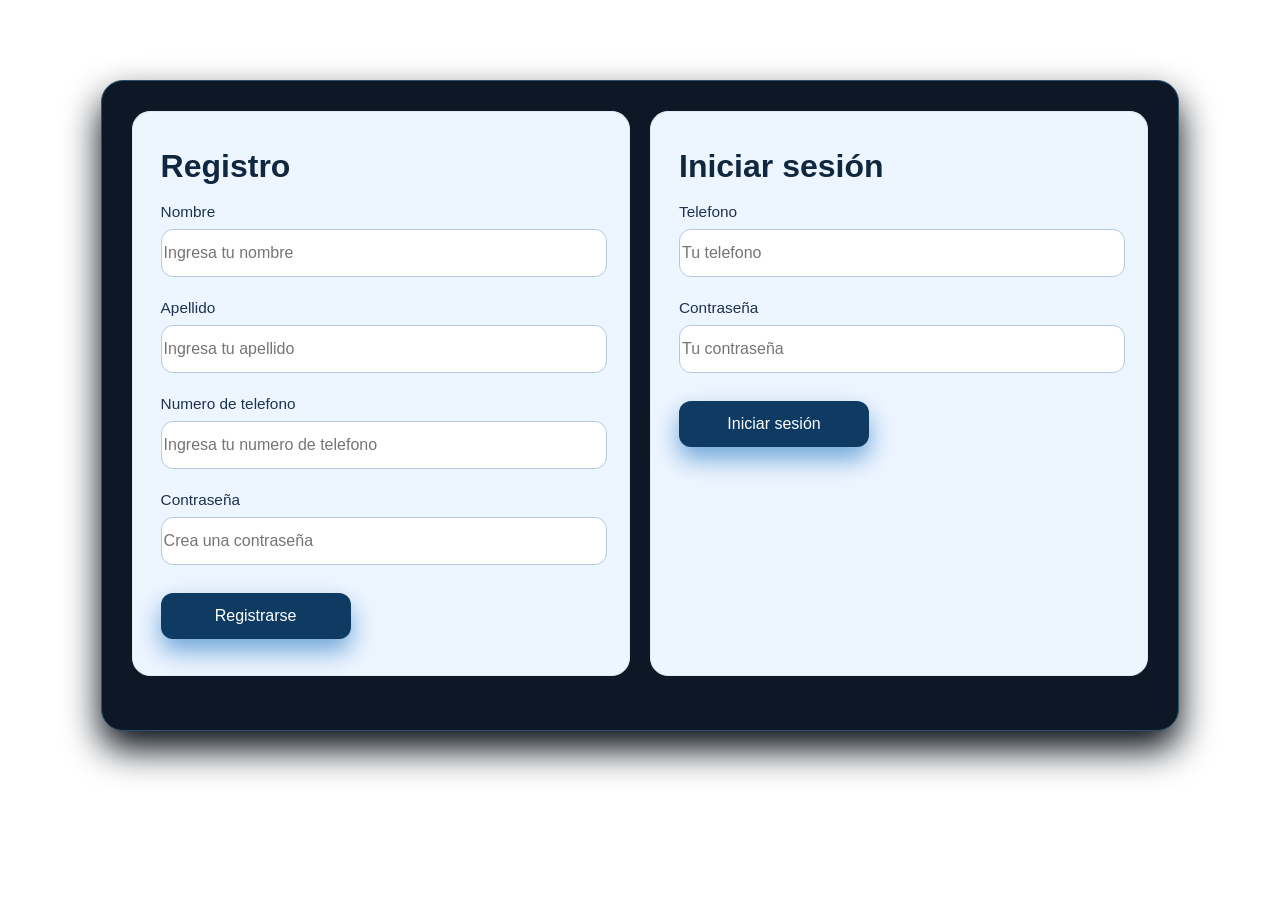
<file: Index.html>
<!DOCTYPE html>
<html lang="en">
<head>
    <meta charset="UTF-8">
    <meta name="viewport" content="width=device-width, initial-scale=1.0">
    <link rel="stylesheet" href="Style.css">
    <title>SpaceX</title>
</head>
<body>
    <div class="cajaprincipal">
        <div class="caja caja1">
            <div class="caja3">
                <h2>Registro</h2>

                <label>Nombre</label>
                <input id="nombre" type="text" placeholder="Ingresa tu nombre">

                <label>Apellido</label>
                <input id="apellido" type="text" placeholder="Ingresa tu apellido">

                <label>Numero de telefono</label>
                <input id="telefonoRegistro" type="text" placeholder="Ingresa tu numero de telefono">

                <label>Contraseña</label>
                <input id="contraseñaRegistro" type="password" placeholder="Crea una contraseña">

                <button onclick="registrar()">Registrarse</button>
            </div>
        </div>

        <div class="caja caja2">
            <div class="caja4">
                <h2>Iniciar sesión</h2>

                <label>Telefono</label>
                <input id="telefono" type="text" placeholder="Tu telefono">

                <label>Contraseña</label>
                <input id="contraseña" type="password" placeholder="Tu contraseña">

                <button onclick="iniciarSesion()">Iniciar sesión</button>
            </div>
        </div>
    </div>

    <script src="Codigo.js"></script>
</body>
</html>
</file>
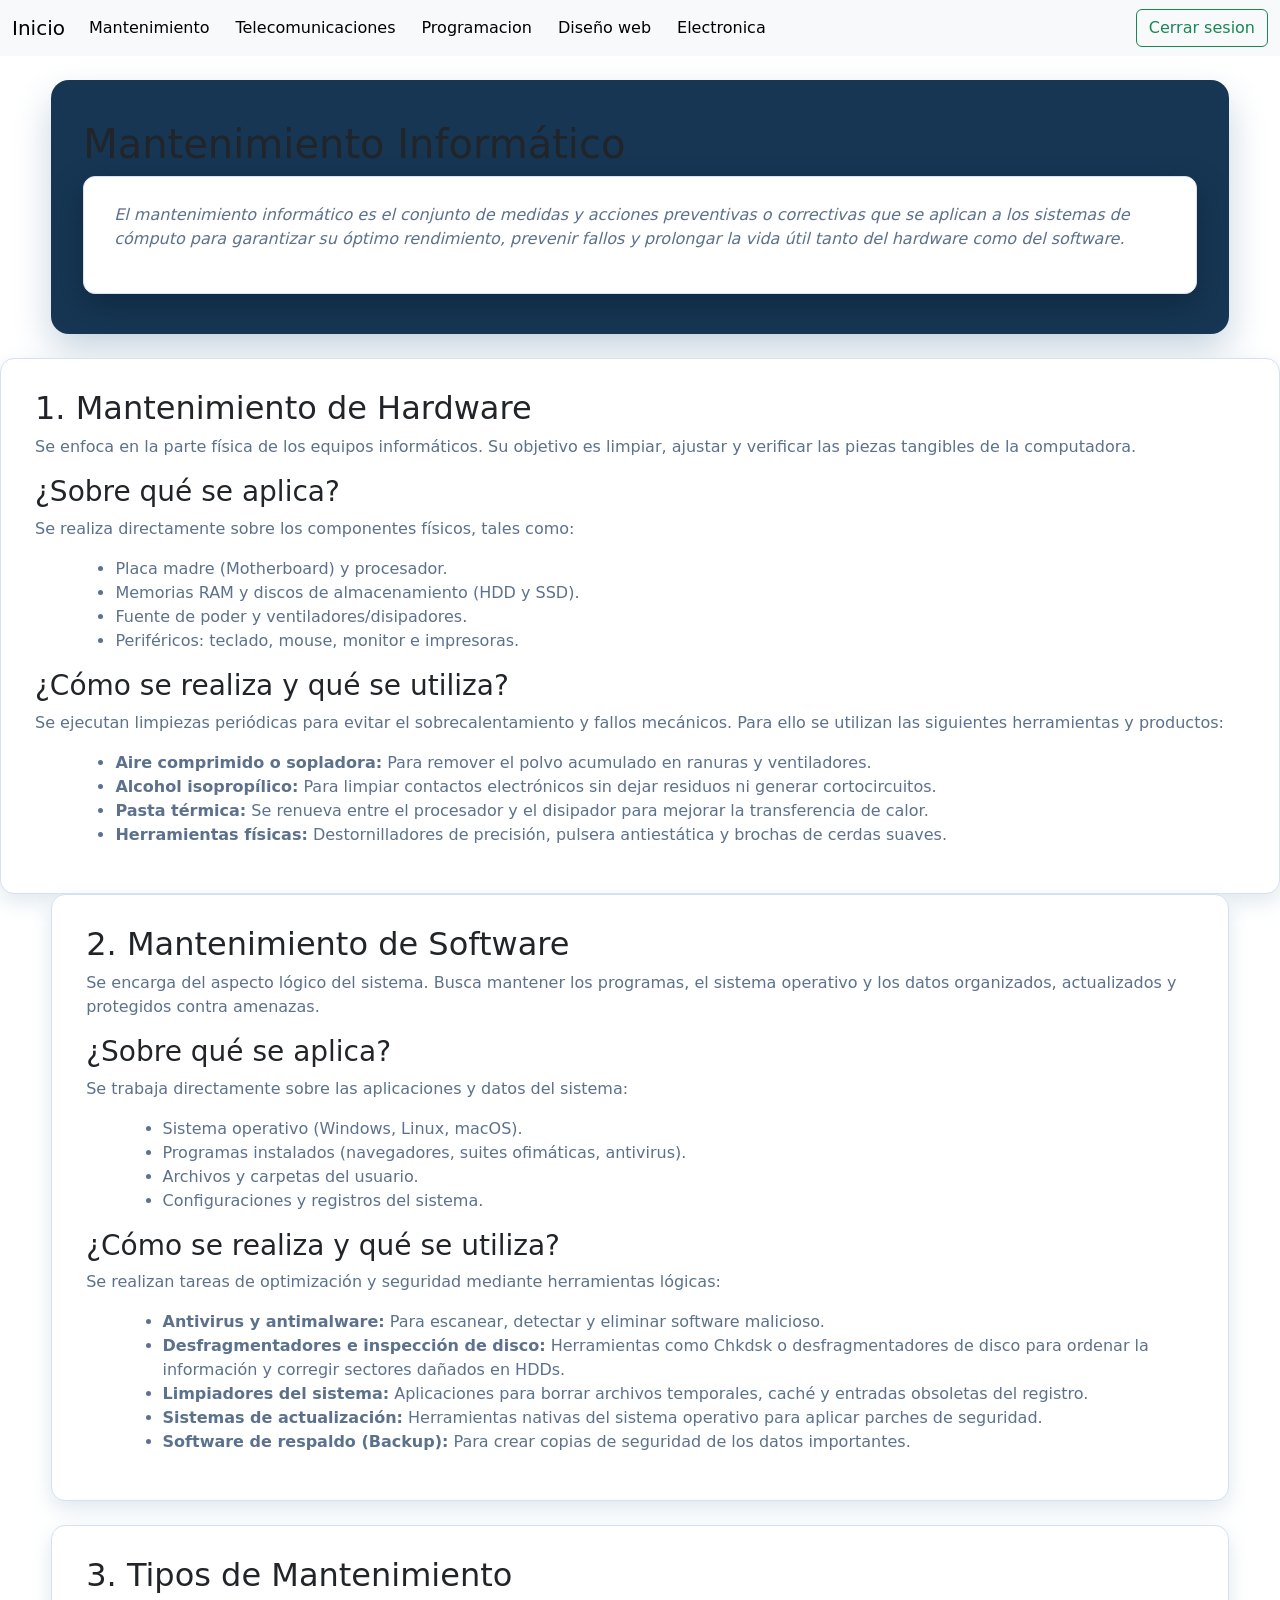
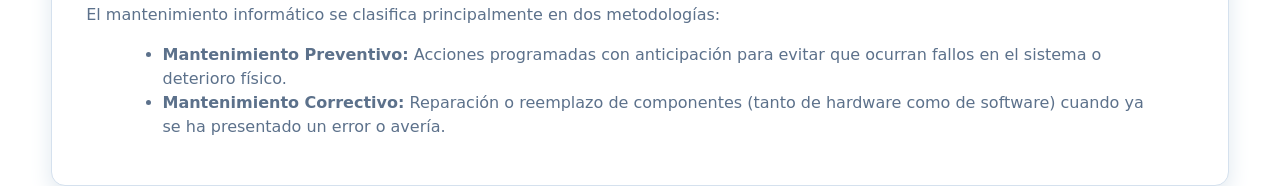
<file: Mantenimiento.html>
<!DOCTYPE html>
<html lang="en">

<head>
    <meta charset="UTF-8">
    <meta name="viewport" content="width=device-width, initial-scale=1.0">
    <script src="Telecomunicacion.js"></script>
    <title>SpaceX</title>
    <link rel="stylesheet" href="Mantenimiento.css">
    <script src="Mantenimiento.js"></script>
    <link rel="stylesheet" href="https://cdn.jsdelivr.net/npm/bootstrap@5.3.8/dist/css/bootstrap.min.css"
        integrity="sha384-sRIl4kxILFvY47J16cr9ZwB07vP4J8+LH7qKQnuqkuIAvNWLzeN8tE5YBujZqJLB" crossorigin="anonymous">
    <script src=""></script>
</head>

<body>
  <nav class="navbar navbar-expand-lg bg-body-tertiary">
  <div class="container-fluid">
    <a class="navbar-brand" href="MiCarrera.html">Inicio</a>
    <button class="navbar-toggler" type="button" data-bs-toggle="collapse" data-bs-target="#navbarSupportedContent" aria-controls="navbarSupportedContent" aria-expanded="false" aria-label="Toggle navigation">
      <span class="navbar-toggler-icon"></span>
    </button>
    <div class="collapse navbar-collapse" id="navbarSupportedContent">
      <ul class="navbar-nav me-auto mb-2 mb-lg-0">
        <li class="nav-item">
          <a class="nav-link active" aria-current="page" href="Mantenimiento.html">Mantenimiento</a>
        </li>
        <li class="nav-item">
          <a class="nav-link active" aria-current="page" href="Telecomunicaciones.html">Telecomunicaciones</a>
        </li>
        <li class="nav-item dropdown">
          <a class="nav-link active" aria-current="page" href="Progra.html">Programacion</a>
        </li>
        <li class="nav-item">
          <a class="nav-link active" aria-current="page" href="diseñoweb.html">Diseño web</a>
        </li>
        <li class="nav-item">
          <a class="nav-link active" aria-current="page" href="ELECTRONICA.HTML">Electronica</a>
        </li>
      </ul>
      <form class="d-flex" role="search" onsubmit="event.preventDefault();">
        <button id="btnCerrarSesion" class="btn btn-outline-success" type="button" onclick="confirmarCierreSesion()">Cerrar sesion</button>
      </form>
    </div>
  </div>
</nav>
    <br>

    <div class="caja1">
        <div>
            <h1>Mantenimiento Informático</h1>
        </div>
        <div class="caja2">
            <p>El mantenimiento informático es el conjunto de medidas y acciones preventivas o correctivas que se aplican a los
            sistemas de cómputo para garantizar su óptimo rendimiento, prevenir fallos y prolongar la vida útil tanto del
            hardware como del software.</p>
        </div>
    </div>

    <div class="caja3">
        <div>
            <h2>1. Mantenimiento de Hardware</h2>
        </div>
        <div>
            <p>Se enfoca en la parte física de los equipos informáticos. Su objetivo es limpiar, ajustar y verificar las piezas
            tangibles de la computadora.</p>
        </div>
        <h3>¿Sobre qué se aplica?</h3>
        <div><p>Se realiza directamente sobre los componentes físicos, tales como:</p></div>
        <div class="lista1">
            <ul>
                <li>Placa madre (Motherboard) y procesador.</li>
                <li>Memorias RAM y discos de almacenamiento (HDD y SSD).</li>
                <li>Fuente de poder y ventiladores/disipadores.</li>
                <li>Periféricos: teclado, mouse, monitor e impresoras.</li>
            </ul>
        </div>

        <div>
            <h3>¿Cómo se realiza y qué se utiliza?</h3>
        </div>
        <p>Se ejecutan limpiezas periódicas para evitar el sobrecalentamiento y fallos mecánicos. Para ello se utilizan las
            siguientes herramientas y productos:</p>
        <div class="lista1">
            <ul>
                <li><strong>Aire comprimido o sopladora:</strong> Para remover el polvo acumulado en ranuras y ventiladores.
                </li>
                <li><strong>Alcohol isopropílico:</strong> Para limpiar contactos electrónicos sin dejar residuos ni generar
                    cortocircuitos.</li>
                <li><strong>Pasta térmica:</strong> Se renueva entre el procesador y el disipador para mejorar la transferencia
                    de calor.</li>
                <li><strong>Herramientas físicas:</strong> Destornilladores de precisión, pulsera antiestática y brochas de
                    cerdas suaves.</li>
            </ul>
        </div>
    </div>

    <div class="caja5">
        <div>
            <h2>2. Mantenimiento de Software</h2>
        </div>
        <div>
            <p>Se encarga del aspecto lógico del sistema. Busca mantener los programas, el sistema operativo y los datos
            organizados, actualizados y protegidos contra amenazas.</p>
        </div>
        <div>
            <h3>¿Sobre qué se aplica?</h3>
        </div>
        <div>
            <p>Se trabaja directamente sobre las aplicaciones y datos del sistema:</p>
        </div>
        <div class="lista1">
            <ul>
                <li>Sistema operativo (Windows, Linux, macOS).</li>
                <li>Programas instalados (navegadores, suites ofimáticas, antivirus).</li>
                <li>Archivos y carpetas del usuario.</li>
                <li>Configuraciones y registros del sistema.</li>
            </ul>
        </div>
        <div>
            <h3>¿Cómo se realiza y qué se utiliza?</h3>
        </div>
        <div>
            <p>Se realizan tareas de optimización y seguridad mediante herramientas lógicas:</p>
        </div>
        <div class="lista1">
            <ul>
                <li><strong>Antivirus y antimalware:</strong> Para escanear, detectar y eliminar software malicioso.</li>
                <li><strong>Desfragmentadores e inspección de disco:</strong> Herramientas como Chkdsk o desfragmentadores de
                disco para ordenar la información y corregir sectores dañados en HDDs.</li>
                <li><strong>Limpiadores del sistema:</strong> Aplicaciones para borrar archivos temporales, caché y entradas
                    obsoletas del registro.</li>
                <li><strong>Sistemas de actualización:</strong> Herramientas nativas del sistema operativo para aplicar parches
                    de seguridad.</li>
                <li><strong>Software de respaldo (Backup):</strong> Para crear copias de seguridad de los datos importantes.
                </li>
            </ul>
        </div>
    </div>

    <div class="caja7">
        <div>
            <h2>3. Tipos de Mantenimiento</h2>
        </div>
        <div>
            <p>El mantenimiento informático se clasifica principalmente en dos metodologías:</p>
        </div>
        <div class="lista1">
            <ul>
                <li><strong>Mantenimiento Preventivo:</strong> Acciones programadas con anticipación para evitar que ocurran
                    fallos en el sistema o deterioro físico.</li>
                <li><strong>Mantenimiento Correctivo:</strong> Reparación o reemplazo de componentes (tanto de hardware como de
                    software) cuando ya se ha presentado un error o avería.</li>
            </ul>
        </div>
    </div>

    <script src="https://cdn.jsdelivr.net/npm/bootstrap@5.3.8/dist/js/bootstrap.bundle.min.js"
        integrity="sha384-FKyoEForCGlyvwx9Hj09JcYn3nv7wiPVlz7YYwJrWVcXK/BmnVDxM+D2scQbITxI"
        crossorigin="anonymous"></script>
</body>

</html>
</file>
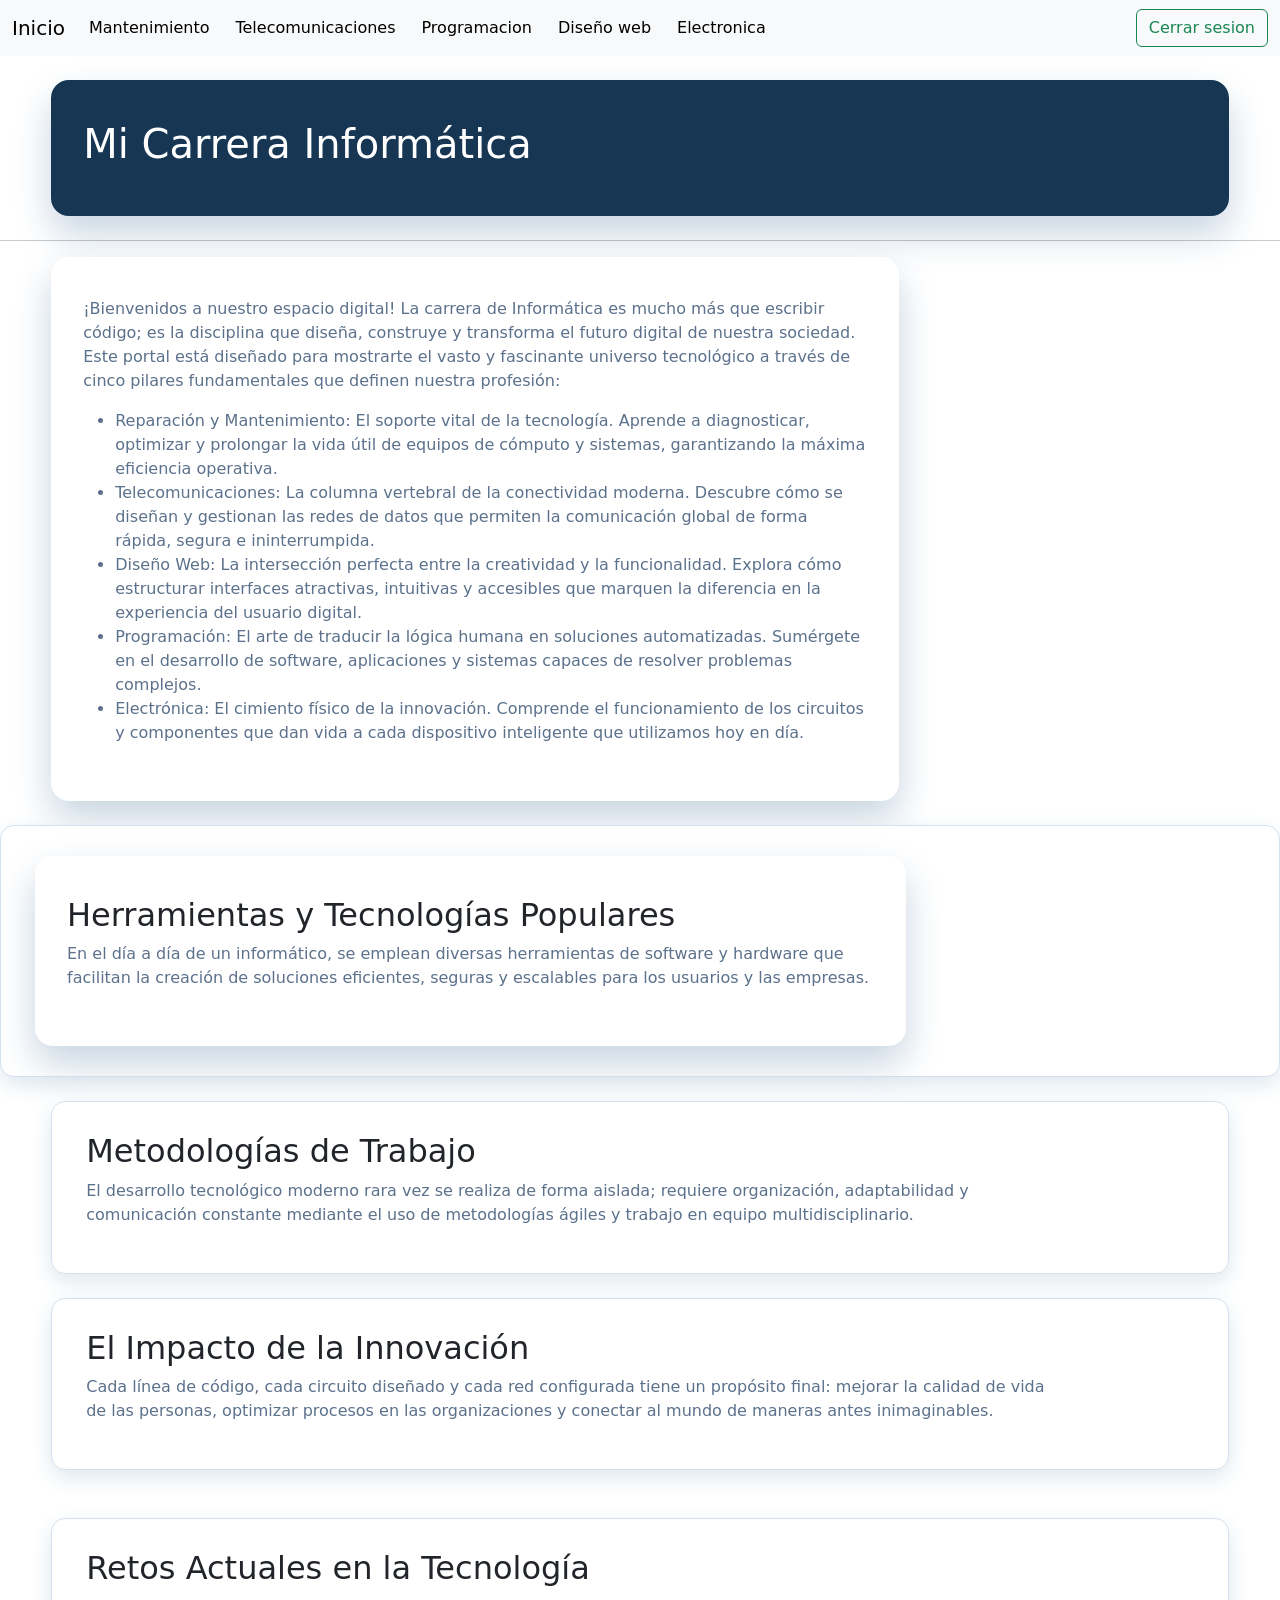
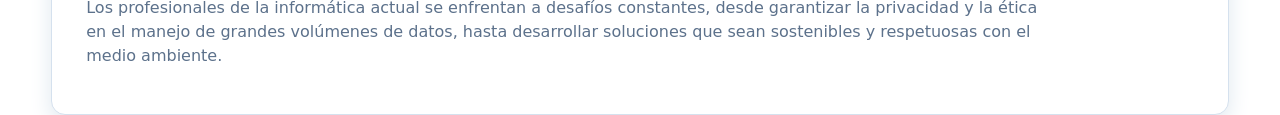
<file: MiCarrera.html>
<!DOCTYPE html>
<html lang="en">
<head>
    <meta charset="UTF-8">
    <meta name="viewport" content="width=device-width, initial-scale=1.0">
    <script src="Telecomunicacion.js"></script>
    <title>SpaceX</title>
    <link rel="stylesheet" href="MiCarrera.css">
    <script src="MiCarrea.js"></script>
    <link rel="stylesheet" href="https://cdn.jsdelivr.net/npm/bootstrap@5.3.8/dist/css/bootstrap.min.css" integrity="sha384-sRIl4kxILFvY47J16cr9ZwB07vP4J8+LH7qKQnuqkuIAvNWLzeN8tE5YBujZqJLB" crossorigin="anonymous">
    <script src=""></script>
</head>
<body>
<nav class="navbar navbar-expand-lg bg-body-tertiary">
  <div class="container-fluid">
    <a class="navbar-brand" href="MiCarrera.html">Inicio</a>
    <button class="navbar-toggler" type="button" data-bs-toggle="collapse" data-bs-target="#navbarSupportedContent" aria-controls="navbarSupportedContent" aria-expanded="false" aria-label="Toggle navigation">
      <span class="navbar-toggler-icon"></span>
    </button>
    <div class="collapse navbar-collapse" id="navbarSupportedContent">
      <ul class="navbar-nav me-auto mb-2 mb-lg-0">
        <li class="nav-item">
          <a class="nav-link active" aria-current="page" href="Mantenimiento.html">Mantenimiento</a>
        </li>
        <li class="nav-item">
          <a class="nav-link active" aria-current="page" href="Telecomunicaciones.html">Telecomunicaciones</a>
        </li>
        <li class="nav-item dropdown">
          <a class="nav-link active" aria-current="page" href="Progra.html">Programacion</a>
        </li>
        <li class="nav-item">
          <a class="nav-link active" aria-current="page" href="diseñoweb.html">Diseño web</a>
        </li>
        <li class="nav-item">
          <a class="nav-link active" aria-current="page" href="ELECTRONICA.HTML">Electronica</a>
        </li>
      </ul>
      <form class="d-flex" role="search" onsubmit="event.preventDefault();">
        <button id="btnCerrarSesion" class="btn btn-outline-success" type="button" onclick="confirmarCierreSesion()">Cerrar sesion</button>
      </form>
    </div>
  </div>
</nav>

<br>
<div class="caja1">
    <div class="caja2">
        <h1>Mi Carrera Informática</h1>
    </div>
</div>

<hr>

<div class="lista1">
    <div class="lista2">
        <p>¡Bienvenidos a nuestro espacio digital! La carrera de Informática es mucho más que escribir código; es la disciplina que diseña, construye y transforma el futuro digital de nuestra sociedad. Este portal está diseñado para mostrarte el vasto y fascinante universo tecnológico a través de cinco pilares fundamentales que definen nuestra profesión:</p>
        <ul>
            <li>Reparación y Mantenimiento: El soporte vital de la tecnología. Aprende a diagnosticar, optimizar y prolongar la vida útil de equipos de cómputo y sistemas, garantizando la máxima eficiencia operativa.</li>
            <li>Telecomunicaciones: La columna vertebral de la conectividad moderna. Descubre cómo se diseñan y gestionan las redes de datos que permiten la comunicación global de forma rápida, segura e ininterrumpida.</li>
            <li>Diseño Web: La intersección perfecta entre la creatividad y la funcionalidad. Explora cómo estructurar interfaces atractivas, intuitivas y accesibles que marquen la diferencia en la experiencia del usuario digital.</li>
            <li>Programación: El arte de traducir la lógica humana en soluciones automatizadas. Sumérgete en el desarrollo de software, aplicaciones y sistemas capaces de resolver problemas complejos.</li>
            <li>Electrónica: El cimiento físico de la innovación. Comprende el funcionamiento de los circuitos y componentes que dan vida a cada dispositivo inteligente que utilizamos hoy en día.</li>
        </ul>
    </div>
</div>
<br>


<div class="caja3">
    <div class="caja4">
        <h2>Herramientas y Tecnologías Populares</h2>
        <p>En el día a día de un informático, se emplean diversas herramientas de software y hardware que facilitan la creación de soluciones eficientes, seguras y escalables para los usuarios y las empresas.</p>
    </div>
</div>

<br>

<div class="caja5">
    <div class="caja6">
        <h2>Metodologías de Trabajo</h2>
        <p>El desarrollo tecnológico moderno rara vez se realiza de forma aislada; requiere organización, adaptabilidad y comunicación constante mediante el uso de metodologías ágiles y trabajo en equipo multidisciplinario.</p>
    </div>
</div>

<div class="caja7">
    <div class="caja8">
        <h2>El Impacto de la Innovación</h2>
        <p>Cada línea de código, cada circuito diseñado y cada red configurada tiene un propósito final: mejorar la calidad de vida de las personas, optimizar procesos en las organizaciones y conectar al mundo de maneras antes inimaginables.</p>
    </div>
</div>

<br>

<div class="caja9">
    <div class="caja10">
        <h2>Retos Actuales en la Tecnología</h2>
        <p>Los profesionales de la informática actual se enfrentan a desafíos constantes, desde garantizar la privacidad y la ética en el manejo de grandes volúmenes de datos, hasta desarrollar soluciones que sean sostenibles y respetuosas con el medio ambiente.</p>
    </div>
</div>






















<script src="https://cdn.jsdelivr.net/npm/bootstrap@5.3.8/dist/js/bootstrap.bundle.min.js" integrity="sha384-FKyoEForCGlyvwx9Hj09JcYn3nv7wiPVlz7YYwJrWVcXK/BmnVDxM+D2scQbITxI" crossorigin="anonymous"></script>
</body>
</html>
</file>
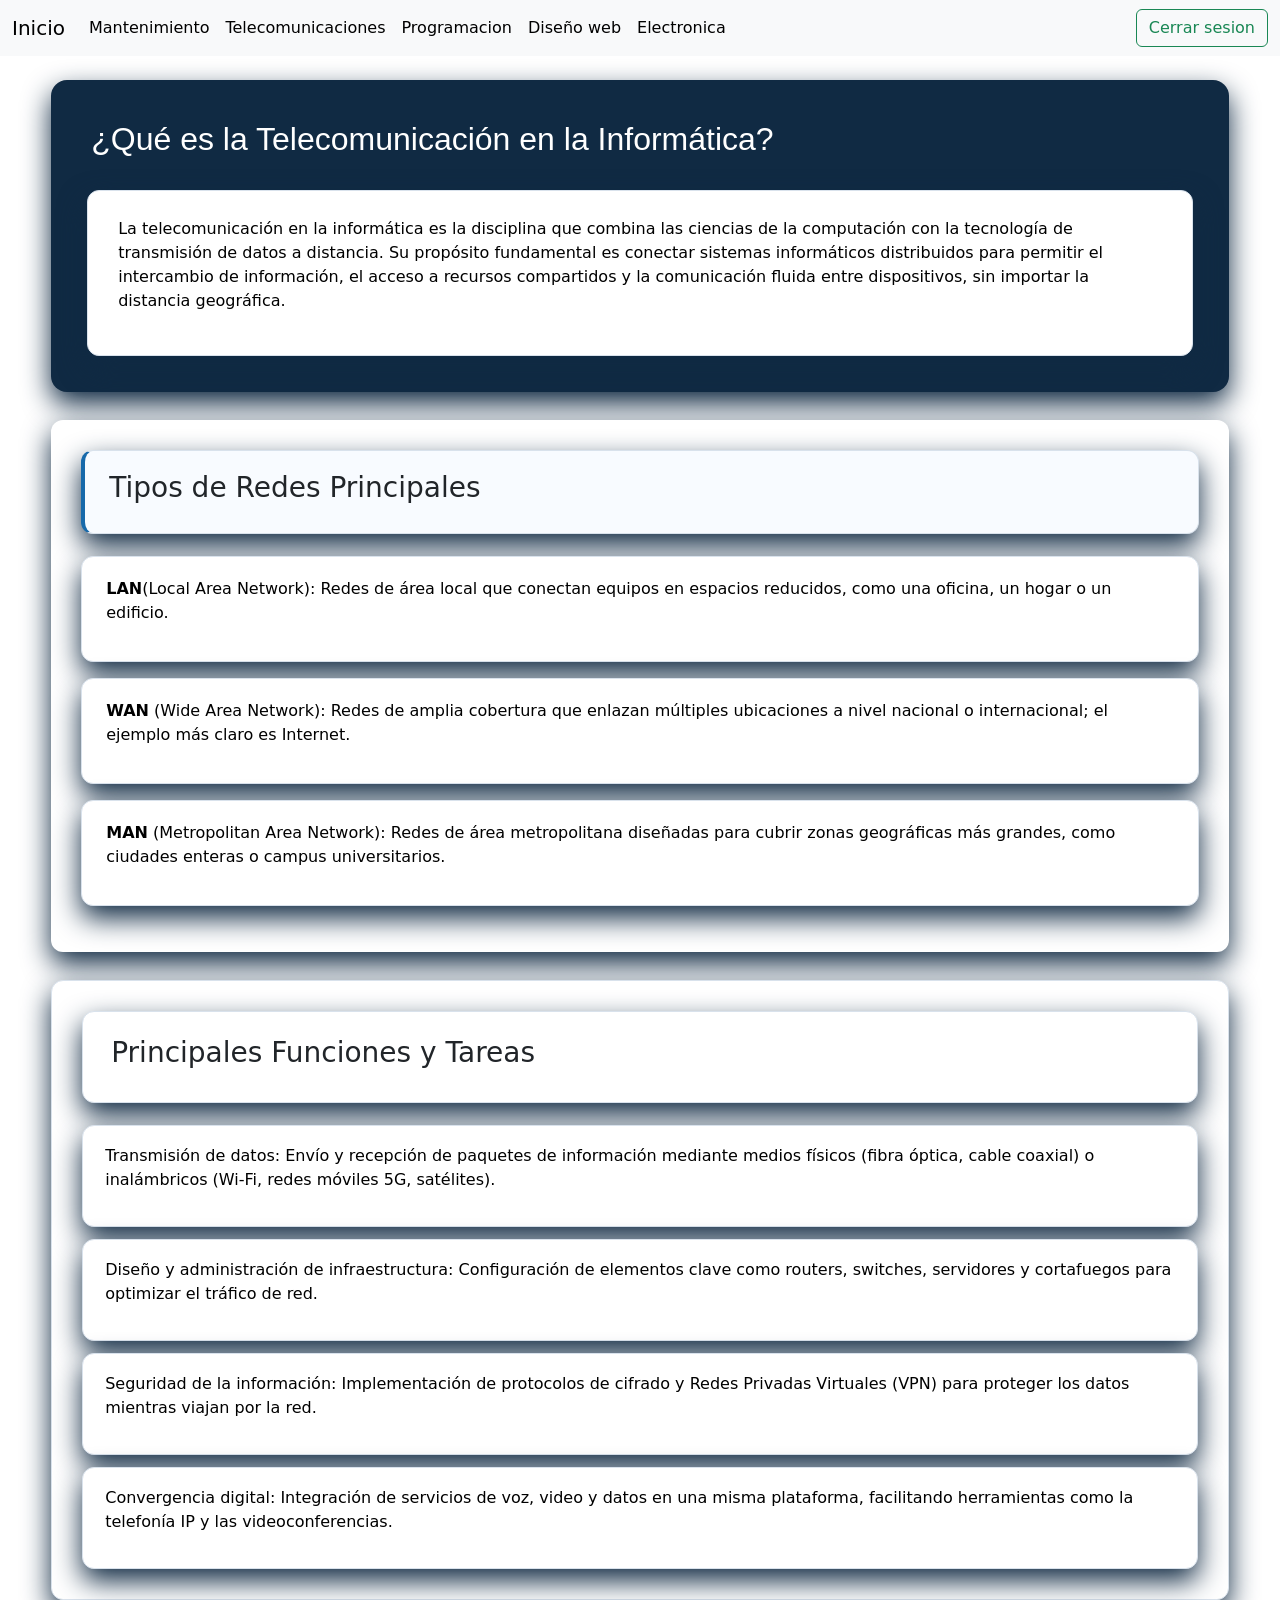
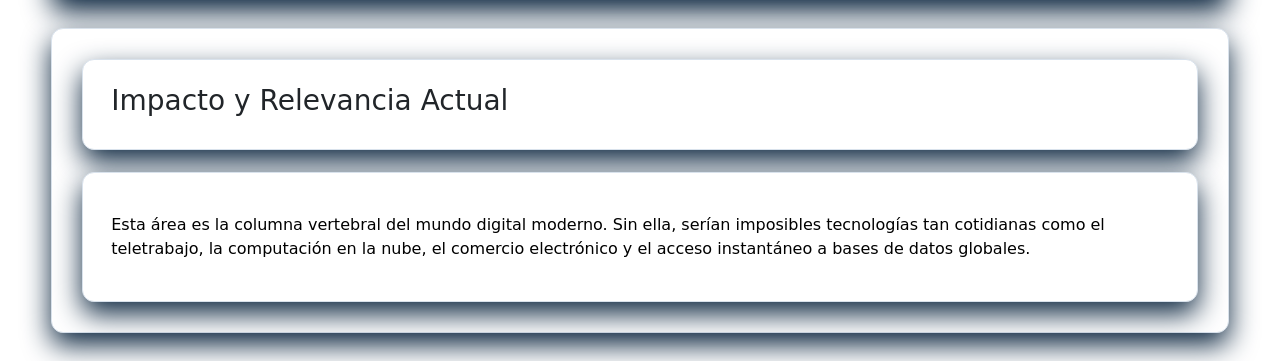
<file: Telecomunicaciones.html>
<!DOCTYPE html>
<html lang="en">
<head>
    <meta charset="UTF-8">
    <meta name="viewport" content="width=device-width, initial-scale=1.0">
    <link rel="stylesheet" href="Telecomunicaciones.css">
    <script src="Telecomunicacion.js"></script>
    <link rel="stylesheet" href="https://cdn.jsdelivr.net/npm/bootstrap@5.3.8/dist/css/bootstrap.min.css" integrity="sha384-sRIl4kxILFvY47J16cr9ZwB07vP4J8+LH7qKQnuqkuIAvNWLzeN8tE5YBujZqJLB" crossorigin="anonymous">
    <title>Telecomunicaciones</title>
</head>
<body>
<nav class="navbar navbar-expand-lg bg-body-tertiary">
  <div class="container-fluid">
    <a class="navbar-brand" href="MiCarrera.html">Inicio</a>
    <button class="navbar-toggler" type="button" data-bs-toggle="collapse" data-bs-target="#navbarSupportedContent" aria-controls="navbarSupportedContent" aria-expanded="false" aria-label="Toggle navigation">
      <span class="navbar-toggler-icon"></span>
    </button>
    <div class="collapse navbar-collapse" id="navbarSupportedContent">
      <ul class="navbar-nav me-auto mb-2 mb-lg-0">
        <li class="nav-item">
          <a class="nav-link active" aria-current="page" href="Mantenimiento.html">Mantenimiento</a>
        </li>
        <li class="nav-item">
          <a class="nav-link active" aria-current="page" href="Telecomunicaciones.html">Telecomunicaciones</a>
        </li>
        <li class="nav-item dropdown">
          <a class="nav-link active" aria-current="page" href="Progra.html">Programacion</a>
        </li>
        <li class="nav-item">
          <a class="nav-link active" aria-current="page" href="diseñoweb.html">Diseño web</a>
        </li>
        <li class="nav-item">
          <a class="nav-link active" aria-current="page" href="ELECTRONICA.HTML">Electronica</a>
        </li>
      </ul>
      <form class="d-flex" role="search" onsubmit="event.preventDefault();">
        <button id="btnCerrarSesion" class="btn btn-outline-success" type="button" onclick="confirmarCierreSesion()">Cerrar sesion</button>
      </form>
    </div>
  </div>
</nav>
<br>
    <div class="caja1">
        <div class="caja2">
            <h2>¿Qué es la Telecomunicación en la Informática?</h2>
        </div>
        <div class="caja3">
            <p>La telecomunicación en la informática es la disciplina que combina las ciencias de la computación con la tecnología de transmisión de datos a distancia. Su propósito fundamental es conectar sistemas informáticos distribuidos para permitir el intercambio de información, el acceso a recursos compartidos y la comunicación fluida entre dispositivos, sin importar la distancia geográfica.</p>
        </div>
    </div>
    <div class="caja4">
        <div class="caja5">
            <h3>Tipos de Redes Principales</h3>
        </div>
        <div class="caja6">
            <p><b>LAN</b>(Local Area Network): Redes de área local que conectan equipos en espacios reducidos, como una oficina, un hogar o un edificio.</p>
        </div>
        <div class="caja7">
            <p><b>WAN</b> (Wide Area Network): Redes de amplia cobertura que enlazan múltiples ubicaciones a nivel nacional o internacional; el ejemplo más claro es Internet.</p>
        </div>
        <div class="caja8">
            <p><b>MAN</b> (Metropolitan Area Network): Redes de área metropolitana diseñadas para cubrir zonas geográficas más grandes, como ciudades enteras o campus universitarios.</p>
        </div>
    </div>
    <div class="caja9">
        <div class="caja10">
            <h3>Principales Funciones y Tareas</h3>
        </div>
        <div class="caja11">
            <p>Transmisión de datos: Envío y recepción de paquetes de información mediante medios físicos (fibra óptica, cable coaxial) o inalámbricos (Wi-Fi, redes móviles 5G, satélites).</p>
        </div>
        <div class="caja12">
            <p>Diseño y administración de infraestructura: Configuración de elementos clave como routers, switches, servidores y cortafuegos para optimizar el tráfico de red.</p>
        </div>
        <div class="caja13">
            <p>Seguridad de la información: Implementación de protocolos de cifrado y Redes Privadas Virtuales (VPN) para proteger los datos mientras viajan por la red.</p>
        </div>
        <div class="caja14">
            <p>Convergencia digital: Integración de servicios de voz, video y datos en una misma plataforma, facilitando herramientas como la telefonía IP y las videoconferencias.</p>
        </div>
    </div>
    <div class="caja15">
        <div class="caja16">
            <h3>Impacto y Relevancia Actual</h3>
        </div>
        <div class="caja17">
        <p><p>Esta área es la columna vertebral del mundo digital moderno. Sin ella, serían imposibles tecnologías tan cotidianas como el teletrabajo, la computación en la nube, el comercio electrónico y el acceso instantáneo a bases de datos globales.</p>
        </div>
    </div>
    <script src="https://cdn.jsdelivr.net/npm/bootstrap@5.3.8/dist/js/bootstrap.bundle.min.js" integrity="sha384-FKyoEForCGlyvwx9Hj09JcYn3nv7wiPVlz7YYwJrWVcXK/BmnVDxM+D2scQbITxI" crossorigin="anonymous"></script>
</body>
</html>
</file>
<file: Style.css>
* {
    margin: 0;
}

body {
    
    padding: 40px 20px;
    background: #ffffff;
    font-family: Arial, sans-serif;
    color: #eaf3ff;
}

.cajaprincipal {
    gap: 20px;
    display: flex;
    width: 82%;
    margin: 40px auto;
    padding: 30px;
    background: #0d1827;
    border: 1px solid #2f516f;
    border-radius: 22px;
    box-shadow: 0 18px 36px #020a12;
}

.caja {
    gap: 20px;
    width: 100%;
    padding: 26px 28px;
    margin-bottom: 24px;
    border: 1px solid #dfeaf7;
    border-radius: 18px;
    background: #f3f7fd;
}

.caja1 {
    gap: 20px;
    background: #edf5ff;
}

.caja2 {
    background: #edf5ff;
}

.caja3{
    gap: 20px;
    width: 100%;
    padding: 10px 0;
}

.caja4 {

    gap: 20px;
    width: 100%;
    padding: 10px 0;
}

h2 {
    margin-bottom: 18px;
    color: #102740;
    font-size: 2rem;
}

label {
    gap: 20px;
    display: block;
    margin: 14px 0 8px;
    color: #1d3250;
    font-size: 0.96rem;
}

input {
    gap: 20px;
    width: 100%;
    padding: 14px 2px;
    margin-bottom: 8px;
    border: 1px solid #b7c9df;
    border-radius: 12px;
    background: #ffffff;
    color: #172c43;
    font-size: 1rem;
}

button {
    
    width: 190px;
    margin-top: 20px;
    padding: 14px 18px;
    border: none;
    border-radius: 12px;
    background: #0f3b63;
    color: #ffffff;
    font-size: 1rem;
    box-shadow: 0 12px 24px #6fa6d8;
}

button:hover {
    background: #0d2f52;
}
</file>
<file: Mantenimiento.css>
* {

    margin: 0;
}

body {
    height: 100vh;
    padding-bottom: 48px;
    background: #edf4fa;
    color: #172b4d;
    font-family: Arial, sans-serif;
}

.caja1 {
    width: 92%;
    margin: 0 auto 24px;
}

.caja1 {
    padding: 40px 32px;
    border-radius: 18px;
    background: #163653;
    box-shadow: 0 18px 38px #c8d5e1;
}

.caja2 {
    padding: 26px 30px;
    border: 1px solid #d9e2ec;
    border-radius: 12px;
    background: #ffffff;
    box-shadow: 0 12px 28px #102a43;
    font-style: italic;
    color: #0000;
}

h1{
     color: #ffffff;
    font-size: 10px;
}
.caja3 {
    padding: 30px 34px;
    border: 1px solid #d5e1ee;
    border-radius: 14px;
    background: #ffffff;
    box-shadow: 0 8px 22px #dfe8ef;
}

.caja4 {
    padding: 40px 32px;
    border-radius: 18px;
    background: #ffffff;
    box-shadow: 0 18px 38px #c8d5e1;
     width: 72%;
}

.caja5 {
    width: 92%;
    margin: 0 auto 24px;
    padding: 30px 34px;
    border: 1px solid #d5e1ee;
    border-radius: 14px;
    background: #ffffff;
    box-shadow: 0 8px 22px #dfe8ef;
}

.caja6 {
    width: 88%;
}

.caja7 {
    width: 92%;
    margin: 0 auto 24px;
    padding: 30px 34px;
    border: 1px solid #d5e1ee;
    border-radius: 14px;
    background: #ffffff;
    box-shadow: 0 8px 22px #dfe8ef;
}

.caja8 {
    width: 88%;
}

.caja9 {
    width: 92%;
    margin: 0 auto 24px;
    padding: 30px 34px;
    border: 1px solid #d5e1ee;
    border-radius: 14px;
    background: #ffffff;
    box-shadow: 0 8px 22px #dfe8ef;
}

.caja10 {
    width: 88%;
}

h2 {
    margin-bottom: 12px;
    color: #0e4f83;
}

h3 {
    margin-bottom: 12px;
    color: #0e4f83;
}

h2 {
    font-size: 1.55rem;
}

h3 {
    font-size: 1.25rem;
}

p {
    color: #5c718b;
}

li {
    color: #5c718b;
}

ul {
   
    gap: 10px;
    margin-top: 18px;
    padding-left: 20px;
}

.lista1 {
    width: 92%;
    margin: 0 auto ;
    
}

.lista2 {
   
    padding: 40px 32px;
    border-radius: 18px;
    background: #ffffff;
    box-shadow: 0 18px 38px #c8d5e1;
    width: 72%;
}
</file>
<file: MiCarrera.css>
* {

    margin: 0;
}

body {
    height: 100vh;
    padding-bottom: 48px;
    background: #edf4fa;
    color: #172b4d;
    font-family: Arial, sans-serif;
}

.caja1 {
    width: 92%;
    margin: 0 auto 24px;
}

.caja1 {
    padding: 40px 32px;
    border-radius: 18px;
    background: #163653;
    box-shadow: 0 18px 38px #c8d5e1;
}

.caja2 {
    width: 72%;
}

h1{
     color: #ffffff;
    font-size: 10px;
}

.caja2{
    color: #ffffff;
    font-size: 10px;
}

.caja3 {
    padding: 30px 34px;
    border: 1px solid #d5e1ee;
    border-radius: 14px;
    background: #ffffff;
    box-shadow: 0 8px 22px #dfe8ef;
}

.caja4 {
    padding: 40px 32px;
    border-radius: 18px;
    background: #ffffff;
    box-shadow: 0 18px 38px #c8d5e1;
     width: 72%;
}

.caja5 {
    width: 92%;
    margin: 0 auto 24px;
    padding: 30px 34px;
    border: 1px solid #d5e1ee;
    border-radius: 14px;
    background: #ffffff;
    box-shadow: 0 8px 22px #dfe8ef;
}

.caja6 {
    width: 88%;
}

.caja7 {
    width: 92%;
    margin: 0 auto 24px;
    padding: 30px 34px;
    border: 1px solid #d5e1ee;
    border-radius: 14px;
    background: #ffffff;
    box-shadow: 0 8px 22px #dfe8ef;
}

.caja8 {
    width: 88%;
}

.caja9 {
    width: 92%;
    margin: 0 auto 24px;
    padding: 30px 34px;
    border: 1px solid #d5e1ee;
    border-radius: 14px;
    background: #ffffff;
    box-shadow: 0 8px 22px #dfe8ef;
}

.caja10 {
    width: 88%;
}

h2 {
    margin-bottom: 12px;
    color: #0e4f83;
}

h3 {
    margin-bottom: 12px;
    color: #0e4f83;
}

h2 {
    font-size: 1.55rem;
}

h3 {
    font-size: 1.25rem;
}

p {
    color: #5c718b;
}

li {
    color: #5c718b;
}

ul {
   
    gap: 10px;
    margin-top: 18px;
    padding-left: 20px;
}

.lista1 {
    width: 92%;
    margin: 0 auto ;
    
}

.lista2 {
   
    padding: 40px 32px;
    border-radius: 18px;
    background: #ffffff;
    box-shadow: 0 18px 38px #c8d5e1;
    width: 72%;
}
</file>
<file: Telecomunicaciones.css>
*{
    margin: 0;
}





.caja1 {
  width: 92%;
  margin: 0 auto 28px;
  padding: 36px;
  border-radius: 16px;
  background: #102a43;
  box-shadow: 0 12px 28px #102a43;
}

.caja2 {

    font-family: Arial, sans-serif;
  width: 100%;
  padding: 4px 4px 24px;
}

.caja3 {
  padding: 26px 30px;
  border: 1px solid #d9e2ec;
  border-radius: 12px;
  background: #ffffff;
  box-shadow: 0 12px 28px #102a43;
}

.caja4 {
  width: 92%;
  margin: 0 auto 28px;
  padding: 30px;
  border-radius: 12px;
  background: #ffffff;
  box-shadow: 0 12px 28px #102a43;
}

.caja5 {
  margin-bottom: 22px;
  padding: 20px 24px;
  border: 1px solid #d9e2ec;
  border-left: 4px solid #1769aa;
  border-radius: 12px;
  background: #f8fbff;
  box-shadow: 0 12px 28px #102a43;
}

.caja6 {
  width: 100%;
  margin-bottom: 16px;
  padding: 20px 24px;
  border: 1px solid #d9e2ec;
  border-radius: 12px;
  background: #ffffff;
  box-shadow: 0 12px 28px #102a43;
}


.caja7 {
  width: 100%;
  margin-bottom: 16px;
  padding: 20px 24px;
  border: 1px solid #d9e2ec;
  border-radius: 12px;
  background: #ffffff;
  box-shadow: 0 12px 28px #102a43;
}

.caja8 {
    width: 100%;
  margin-bottom: 16px;
  padding: 20px 24px;
  border: 1px solid #d9e2ec;
  border-radius: 12px;
  background: #ffffff;
  box-shadow: 0 12px 28px #102a43;
}
  

.caja9 {
  width: 92%;
  margin: 0 auto 28px;
  padding: 30px;
  border: 1px solid #d9e2ec;
  border-radius: 12px;
  background: #ffffff;
  box-shadow: 0 12px 28px #102a43;
}

.caja10 {
    margin-bottom: 22px;
  width: 100%;
  padding: 24px 28px;
  border: 1px solid #d9e2ec;
  border-radius: 12px;
  background: #ffffff;
  box-shadow: 0 12px 28px #102a43;
}

.caja11 {
  width: 100%;
  margin-bottom: 12px;
  padding: 18px 22px;
  border: 1px solid #d9e2ec;
  border-radius: 12px;
  background: #ffffff;
  box-shadow: 0 12px 28px #102a43;
}

.caja12 {
  width: 100%;
  margin-bottom: 12px;
  padding: 18px 22px;
  border: 1px solid #d9e2ec;
  border-radius: 12px;
  background: #ffffff;
  box-shadow: 0 12px 28px #102a43;
}

.caja13 {
  width: 100%;
  margin-bottom: 12px;
  padding: 18px 22px;
  border: 1px solid #d9e2ec;
  border-radius: 12px;
  background: #ffffff;
  box-shadow: 0 12px 28px #102a43;
}

.caja14 {
  width: 100%;
  padding: 18px 22px;
  border: 1px solid #d9e2ec;
  border-radius: 12px;
  background: #ffffff;
  box-shadow: 0 12px 28px #102a43;
}

.caja15 {
  width: 92%;
  margin: 0 auto 28px;
  padding: 30px;
  border: 1px solid #d9e2ec;
  border-radius: 12px;
  background: #ffffff;
  box-shadow: 0 12px 28px #102a43;
}

.caja16 {
   margin-bottom: 22px;
  width: 100%;
  padding: 24px 28px;
  border: 1px solid #d9e2ec;
  border-radius: 12px;
  background: #ffffff;
  box-shadow: 0 12px 28px #102a43;
}

.caja17 {
  width: 100%;
  padding: 24px 28px;
  border: 1px solid #d9e2ec;
  border-radius: 12px;
  background: #ffffff;
  box-shadow: 0 12px 28px #102a43;
}

h2 {
  color: #1769aa;
  font-size: 50px;
}

.caja2 {
  color: #ffffff;
  font-size: 12px;
}

h3 {
  margin-bottom: 12px;
  color: #1769aa;
  font-size: 10px;
}

p {
  color: #000000;
}

li {
  color: #627d98;
}
</file>
